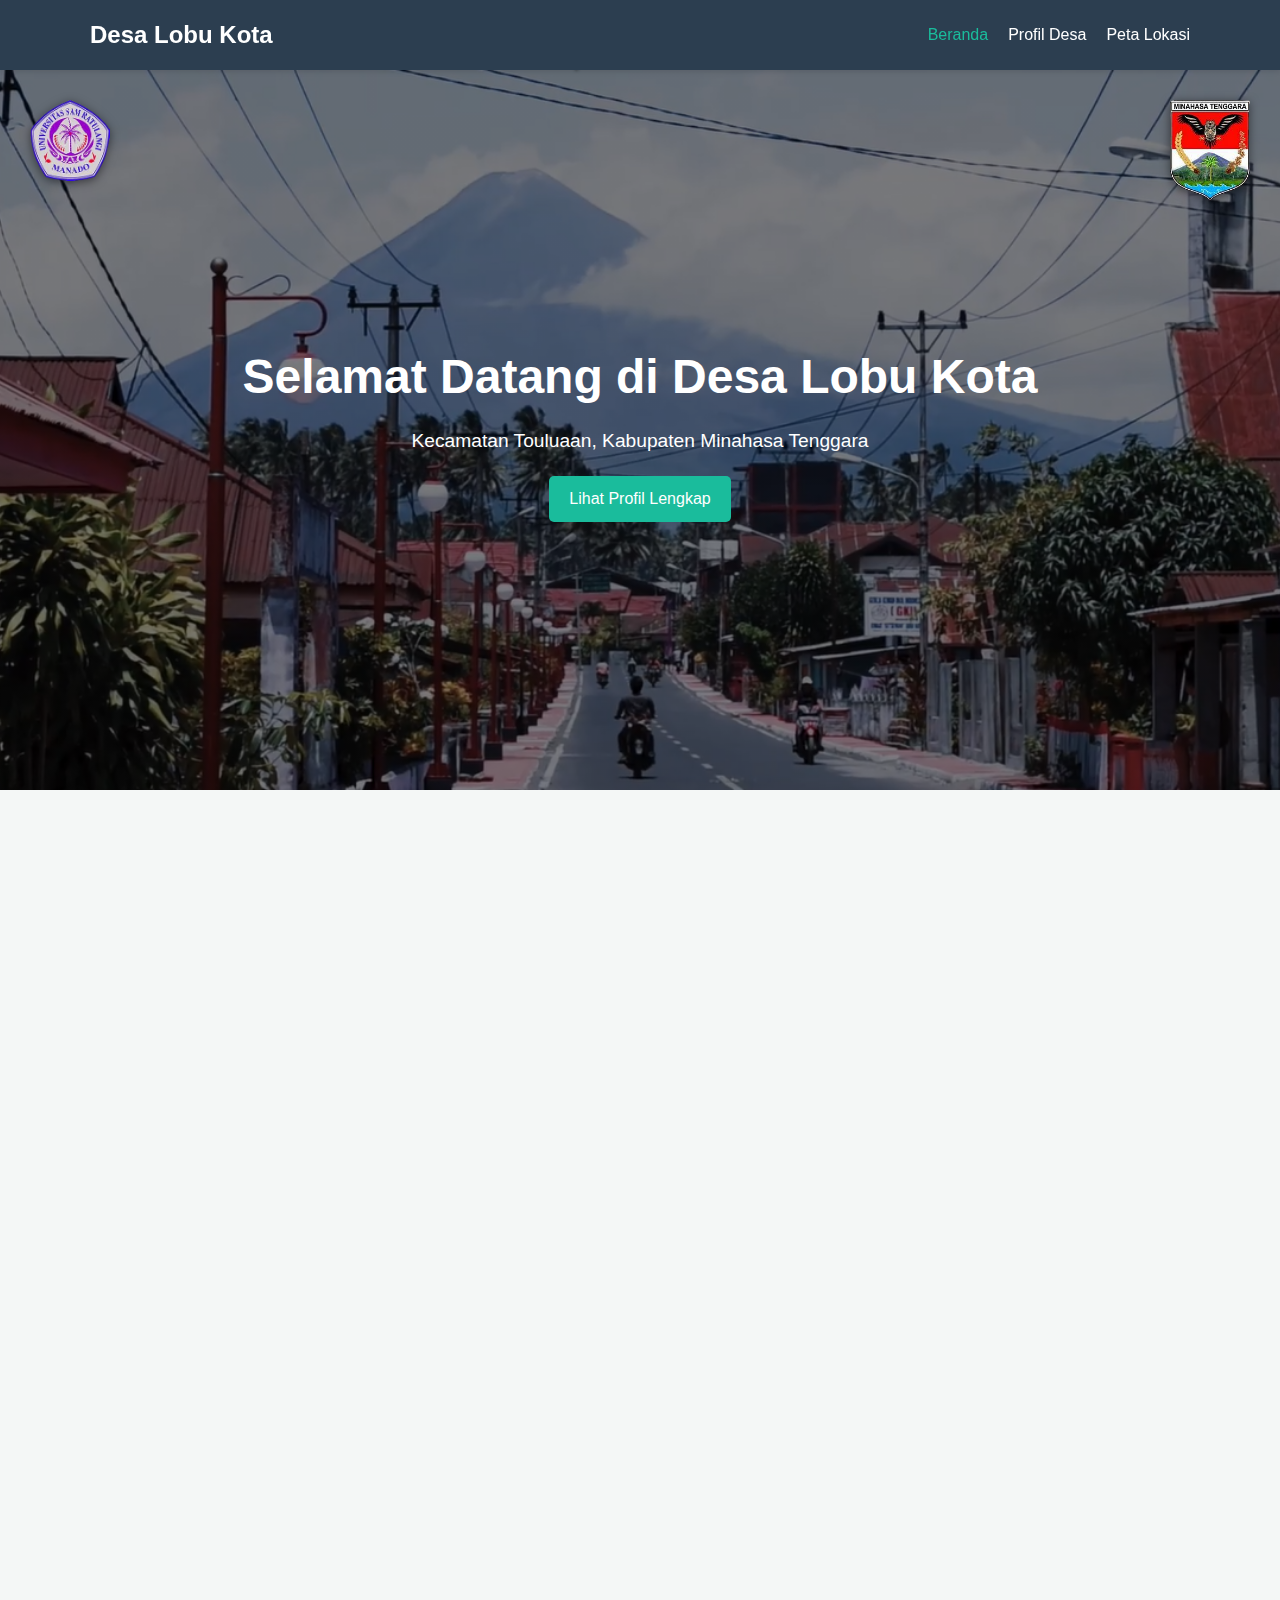
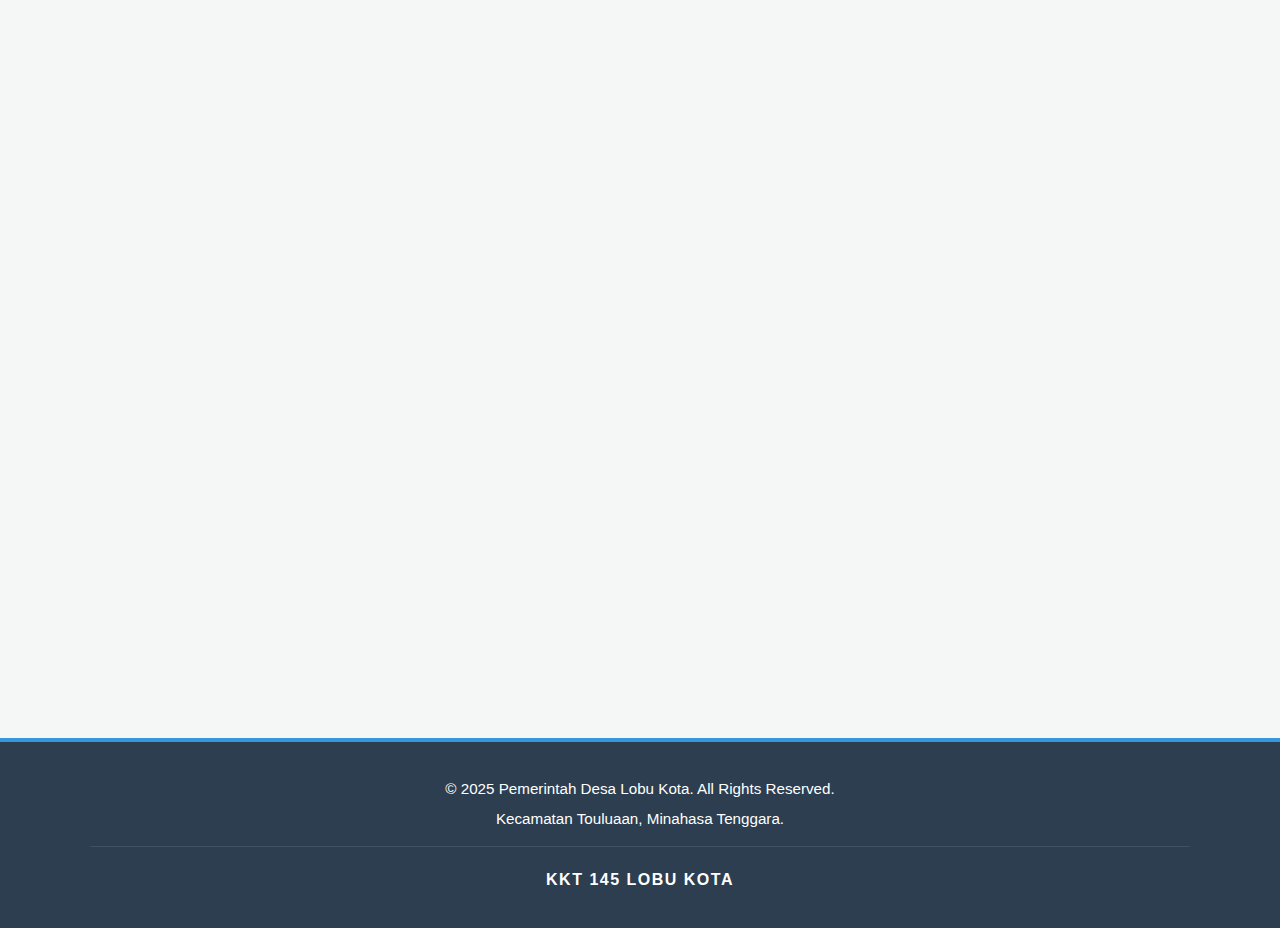
<file: index.html>
<!DOCTYPE html>
<html lang="id">
<head>
    <meta charset="UTF-8">
    <meta name="viewport" content="width=device-width, initial-scale=1.0">
    <title>Desa Lobu Kota - Website Resmi</title>
    <link rel="stylesheet" href="style.css">
    <link rel="stylesheet" href="https://cdnjs.cloudflare.com/ajax/libs/font-awesome/6.0.0/css/all.min.css">
</head>
<body>

    <nav class="navbar">
        <div class="container">
            <a href="index.html" class="logo">Desa Lobu Kota</a>
            <div class="menu-toggle" id="mobile-menu">
                <span class="bar"></span>
                <span class="bar"></span>
                <span class="bar"></span>
            </div>
            <ul class="nav-menu">
                <li><a href="index.html" class="active">Beranda</a></li>
                <li><a href="profil.html">Profil Desa</a></li>
                <li><a href="#lokasi">Peta Lokasi</a></li>
            </ul>
        </div>
    </nav>

    <header class="hero">
        <img src="logo-unsrat.png" alt="Logo Kiri" class="hero-logo logo-left">
        
        <img src="logo-mitra.png" alt="Logo Kanan" class="hero-logo logo-right">

        <div class="hero-content">
            <h1>Selamat Datang di Desa Lobu Kota</h1>
            <p>Kecamatan Touluaan, Kabupaten Minahasa Tenggara</p>
            <a href="profil.html" class="btn">Lihat Profil Lengkap</a>
        </div>
    </header>

    <main class="container">
        
        <section class="section-box reveal" id="video">
            <h2 class="section-title">Potensi Desa</h2>
            <p class="text-center">Saksikan keindahan dan potensi Desa Lobu Kota melalui video berikut.</p>
            <div class="video-container">
                <iframe width="560" height="315" src="https://www.youtube.com/embed/rz8YMwObfAQ" allowfullscreen></iframe>
            </div>
        </section>

        <section class="section-box reveal" id="lokasi">
            <h2 class="section-title">Lokasi Desa</h2>
            <p class="text-center">Desa Lobu Kota terletak di Kecamatan Touluaan, Kabupaten Minahasa Tenggara.</p>
            <div class="map-container">
                <iframe src="https://maps.google.com/maps?q=1.0564210501059557, 124.65051996434902&z=15&output=embed" width="600" height="450" style="border:0;" allowfullscreen="" loading="lazy"></iframe>
            </div>
        </section>

    </main>

    <footer>
    <div class="container footer-content">
        <p>© 2025 Pemerintah Desa Lobu Kota. All Rights Reserved.</p>
        <p>Kecamatan Touluaan, Minahasa Tenggara.</p>
        
        <div class="kkt-signature">
            <p>KKT 145 Lobu Kota</p>
        </div>
    </div>
</footer>

    <script src="script.js"></script>
</body>
</html>
</file>
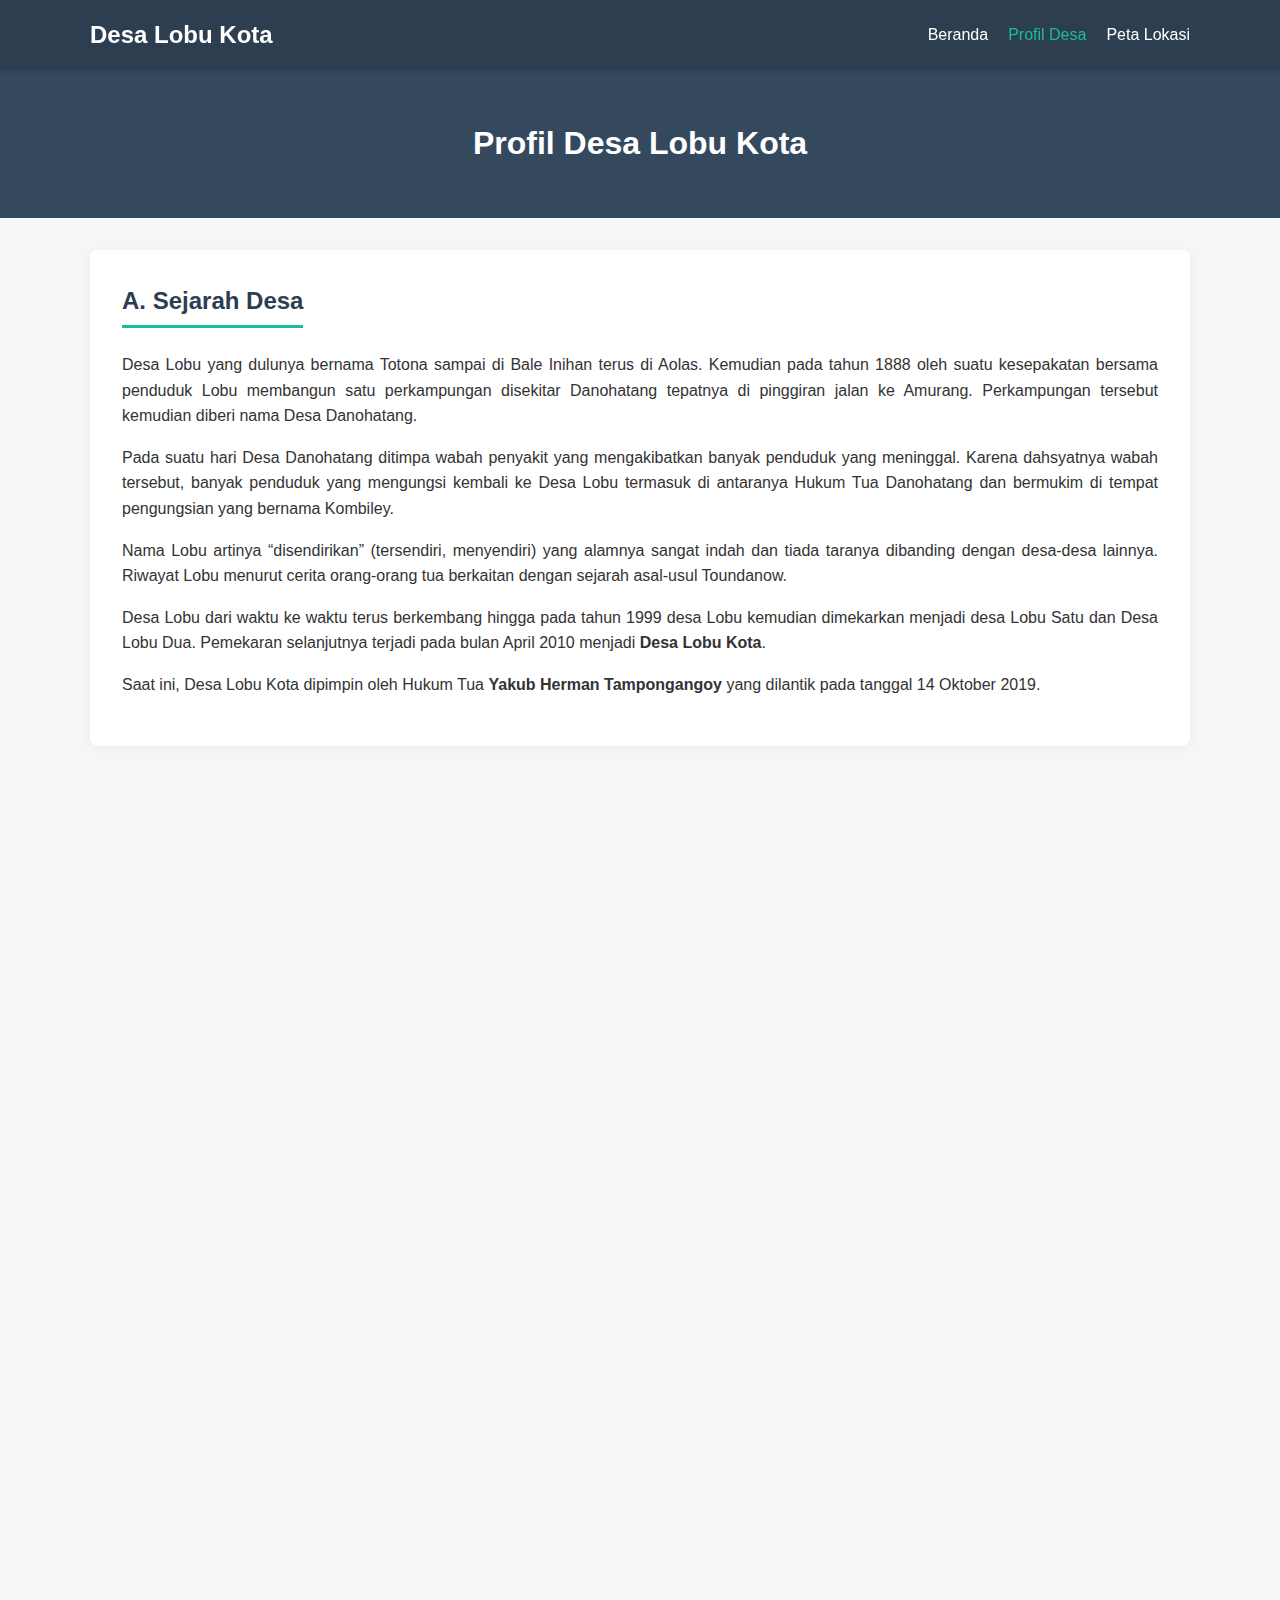
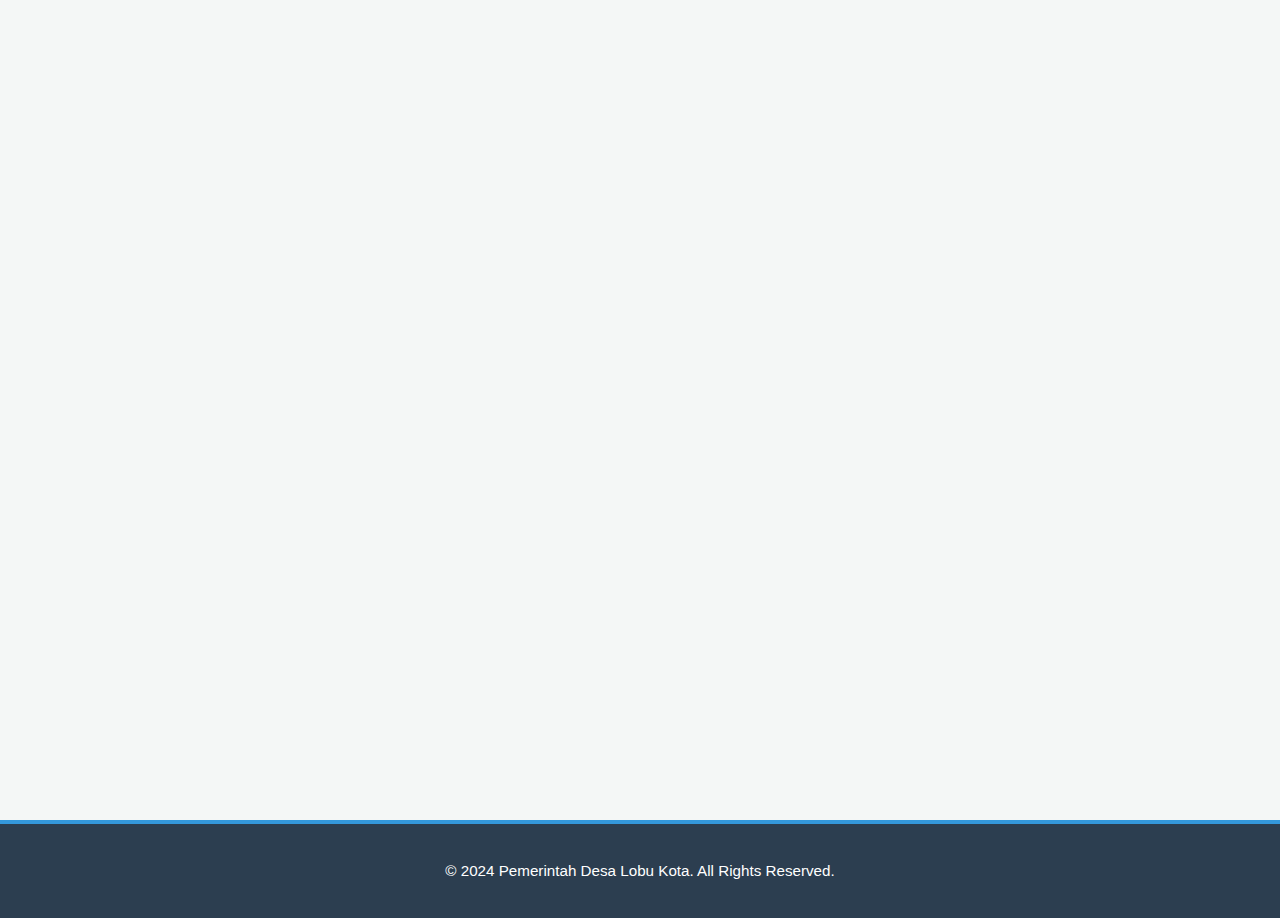
<file: profil.html>
<!DOCTYPE html>
<html lang="id">
<head>
    <meta charset="UTF-8">
    <meta name="viewport" content="width=device-width, initial-scale=1.0">
    <title>Profil Desa - Desa Lobu Kota</title>
    <link rel="stylesheet" href="style.css">
</head>
<body>

    <nav class="navbar">
        <div class="container">
            <a href="index.html" class="logo">Desa Lobu Kota</a>
            <div class="menu-toggle" id="mobile-menu">
                <span class="bar"></span>
                <span class="bar"></span>
                <span class="bar"></span>
            </div>
            <ul class="nav-menu">
                <li><a href="index.html">Beranda</a></li>
                <li><a href="profil.html" class="active">Profil Desa</a></li>
                <li><a href="index.html#lokasi">Peta Lokasi</a></li>
            </ul>
        </div>
    </nav>

    <header class="page-header">
        <div class="container">
            <h1>Profil Desa Lobu Kota</h1>
        </div>
    </header>

    <main class="container page-content">
        
        <article class="card reveal">
            <h2>A. Sejarah Desa</h2>
            <div class="content-text">
                <p>Desa Lobu yang dulunya bernama Totona sampai di Bale Inihan terus di Aolas. Kemudian pada tahun 1888 oleh suatu kesepakatan bersama penduduk Lobu membangun satu perkampungan disekitar Danohatang tepatnya di pinggiran jalan ke Amurang. Perkampungan tersebut kemudian diberi nama Desa Danohatang.</p>
                <p>Pada suatu hari Desa Danohatang ditimpa wabah penyakit yang mengakibatkan banyak penduduk yang meninggal. Karena dahsyatnya wabah tersebut, banyak penduduk yang mengungsi kembali ke Desa Lobu termasuk di antaranya Hukum Tua Danohatang dan bermukim di tempat pengungsian yang bernama Kombiley.</p>
                <p>Nama Lobu artinya “disendirikan” (tersendiri, menyendiri) yang alamnya sangat indah dan tiada taranya dibanding dengan desa-desa lainnya. Riwayat Lobu menurut cerita orang-orang tua berkaitan dengan sejarah asal-usul Toundanow.</p>
                <p>Desa Lobu dari waktu ke waktu terus berkembang hingga pada tahun 1999 desa Lobu kemudian dimekarkan menjadi desa Lobu Satu dan Desa Lobu Dua. Pemekaran selanjutnya terjadi pada bulan April 2010 menjadi <strong>Desa Lobu Kota</strong>.</p>
                <p>Saat ini, Desa Lobu Kota dipimpin oleh Hukum Tua <strong>Yakub Herman Tampongangoy</strong> yang dilantik pada tanggal 14 Oktober 2019.</p>
            </div>
        </article>

        <article class="card reveal">
            <h2>B. Kondisi Umum Desa</h2>
            
            <h3>1. Geografis & Batas Wilayah</h3>
            <p>Desa Lobu Kota memiliki luas wilayah <strong>362,5 Ha</strong> yang terdiri dari 4 Jaga. Terletak di antara 1,15° LU dan 125,45° BT dengan ketinggian ± 600 MDPL.</p>
            <table class="data-table">
                <tr>
                    <th>Arah</th>
                    <th>Perbatasan</th>
                </tr>
                <tr>
                    <td>Utara</td>
                    <td>Wilayah Desa Lobu</td>
                </tr>
                <tr>
                    <td>Selatan</td>
                    <td>Desa Lobu Satu</td>
                </tr>
                <tr>
                    <td>Barat</td>
                    <td>Toundanouw Satu</td>
                </tr>
                <tr>
                    <td>Timur</td>
                    <td>Wilayah Kepolisian Desa Lobu Atas</td>
                </tr>
            </table>

            <h3>2. Iklim & Keadaan Tanah</h3>
            <p>Suhu rata-rata antara 17-31°C. Keadaan tanah subur, sebagian besar lahan pertanian ditanami padi, tanaman pangan, hortikultura, dan sayuran. Desa ini juga merupakan pemasok kopra dan cap tikus.</p>
        </article>

        <article class="card reveal">
            <h2>C. Demografi & Ekonomi</h2>
            <div class="stats-grid">
                <div class="stat-box">
                    <h3>Total Penduduk</h3>
                    <p>601 Jiwa</p>
                </div>
                <div class="stat-box">
                    <h3>Laki-laki</h3>
                    <p>312 Jiwa</p>
                </div>
                <div class="stat-box">
                    <h3>Perempuan</h3>
                    <p>289 Jiwa</p>
                </div>
                <div class="stat-box">
                    <h3>Kepala Keluarga</h3>
                    <p>198 KK</p>
                </div>
            </div>
            <div class="content-text" style="margin-top: 20px;">
                <p><strong>Mata Pencaharian:</strong> Sebagian besar penduduk bermata pencaharian sebagai petani (Padi, Kelapa, Aren). Profesi lain meliputi PNS, karyawan swasta, pedagang, dan jasa pertukangan.</p>
                <p><strong>Sosial:</strong> Hubungan sosial dinamis dan saling ketergantungan. Gotong royong masih kuat dalam acara keagamaan maupun pembangunan desa.</p>
            </div>
        </article>

        <article class="card reveal">
            <h2>D. Pemerintahan Desa</h2>
            <p>Penyelenggaraan Pemerintahan Desa dipimpin oleh Hukum Tua dibantu oleh Perangkat Desa.</p>
            
            <div class="gov-structure">
                <h3>Perangkat Desa</h3>
                <ul>
                    <li><strong>Sekretaris Desa:</strong> 1 Orang</li>
                    <li><strong>Kepala Urusan:</strong> 3 Orang</li>
                    <li><strong>Kepala Seksi:</strong> 3 Orang</li>
                    <li><strong>Kepala Jaga:</strong> 4 Orang</li>
                </ul>

                <h3>Badan Permusyawaratan Desa (BPD)</h3>
                <ul>
                    <li><strong>Ketua (Merangkap Anggota):</strong> 1 Orang</li>
                    <li><strong>Wakil Ketua (Merangkap Anggota):</strong> 1 Orang</li>
                    <li><strong>Sekretaris (Merangkap Anggota):</strong> 1 Orang</li>
                    <li><strong>Anggota:</strong> 2 Orang</li>
                </ul>
            </div>
        </article>
        

    </main>

    <footer>
        <div class="container footer-content">
            <p>&copy; 2024 Pemerintah Desa Lobu Kota. All Rights Reserved.</p>
        </div>
    </footer>

    <script src="script.js"></script>
</body>
</html>
</file>
<file: style.css>
/* Reset CSS */
* {
    margin: 0;
    padding: 0;
    box-sizing: border-box;
}

body {
    font-family: 'Segoe UI', Tahoma, Geneva, Verdana, sans-serif;
    line-height: 1.6;
    color: #333;
    background-color: #f4f7f6;
}

.container {
    width: 90%;
    max-width: 1100px;
    margin: 0 auto;
}

/* Navbar */
.navbar {
    background-color: #2c3e50;
    color: white;
    padding: 1rem 0;
    position: sticky;
    top: 0;
    z-index: 1000;
    box-shadow: 0 2px 5px rgba(0,0,0,0.1);
}

.navbar .container {
    display: flex;
    justify-content: space-between;
    align-items: center;
}

.logo {
    font-size: 1.5rem;
    font-weight: bold;
    color: white;
    text-decoration: none;
}

.nav-menu {
    display: flex;
    list-style: none;
}

.nav-menu li {
    margin-left: 20px;
}

.nav-menu a {
    color: white;
    text-decoration: none;
    font-weight: 500;
    transition: color 0.3s;
}

.nav-menu a:hover, .nav-menu a.active {
    color: #1abc9c;
}

/* Mobile Menu Toggle */
.menu-toggle {
    display: none;
    flex-direction: column;
    cursor: pointer;
}

.bar {
    height: 3px;
    width: 25px;
    background-color: white;
    margin: 3px 0;
    transition: 0.4s;
}

/* Hero Section */
/* --- Update Bagian Hero --- */
.hero {
    /* Posisi relative penting agar logo (absolute) bisa diatur posisinya di dalam kotak ini */
    position: relative; 
    
    /* GANTI 'nama-foto-desa.jpg' dengan nama file foto desa Anda */
    /* linear-gradient berfungsi memberi lapisan gelap agar tulisan tetap terbaca */
    background: linear-gradient(rgba(0, 0, 0, 0.6), rgba(0, 0, 0, 0.6)), url('nama-foto-desa.jpg');
    
    background-size: cover; /* Agar gambar memenuhi layar */
    background-position: center;
    background-repeat: no-repeat;
    
    height: 100vh; /* Menggunakan 100% tinggi layar (Full Screen) */
    display: flex;
    justify-content: center;
    align-items: center;
    text-align: center;
    color: white;
}

/* --- Tambahan untuk Logo Kiri & Kanan --- */
.hero-logo {
    position: absolute; /* Posisi bebas mengikuti kotak hero */
    top: 30px; /* Jarak dari atas */
    width: 80px; /* Ukuran lebar logo (sesuaikan keinginan) */
    height: auto; /* Tinggi otomatis proporsional */
    z-index: 10; /* Agar logo ada di atas background */
    filter: drop-shadow(0 2px 5px rgba(0,0,0,0.5)); /* Efek bayangan pada logo agar jelas */
}

.logo-left {
    left: 30px; /* Jarak dari kiri */
}

.logo-right {
    right: 30px; /* Jarak dari kanan */
}

/* Penyesuaian agar logo tidak terlalu besar di HP */
@media (max-width: 768px) {
    .hero-logo {
        width: 50px; /* Ukuran lebih kecil di HP */
        top: 20px;
    }
    .logo-left { left: 20px; }
    .logo-right { right: 20px; }
    
    .hero {
        height: 80vh; /* Tinggi hero sedikit dikurangi di HP */
    }
}
.hero {
    background: linear-gradient(rgba(0,0,0,0.5), rgba(0,0,0,0.5)), url('pov-desa.png'); /* Gambar Placeholder */
    background-size: cover;
    background-position: center;
    height: 80vh;
    display: flex;
    justify-content: center;
    align-items: center;
    text-align: center;
    color: white;
}

.hero h1 {
    font-size: 3rem;
    margin-bottom: 10px;
}

.hero p {
    font-size: 1.2rem;
    margin-bottom: 20px;
}

.btn {
    display: inline-block;
    background: #1abc9c;
    color: white;
    padding: 10px 20px;
    text-decoration: none;
    border-radius: 5px;
    transition: background 0.3s;
}

.btn:hover {
    background: #16a085;
}

/* Page Header (Untuk Halaman Profil) */
.page-header {
    background-color: #34495e;
    color: white;
    padding: 3rem 0;
    text-align: center;
    margin-bottom: 2rem;
}

/* Content Layout */
.section-box {
    padding: 3rem 0;
    margin-bottom: 2rem;
}

.section-title {
    text-align: center;
    margin-bottom: 1.5rem;
    color: #2c3e50;
    font-size: 2rem;
}

.text-center {
    text-align: center;
    margin-bottom: 2rem;
}

/* Cards for Content */
.card {
    background: white;
    padding: 2rem;
    margin-bottom: 2rem;
    border-radius: 8px;
    box-shadow: 0 2px 10px rgba(0,0,0,0.05);
}

.card h2 {
    border-bottom: 3px solid #1abc9c;
    display: inline-block;
    margin-bottom: 1.5rem;
    padding-bottom: 5px;
    color: #2c3e50;
}

.card h3 {
    margin-top: 1.5rem;
    margin-bottom: 0.5rem;
    color: #34495e;
}

.content-text p {
    margin-bottom: 1rem;
    text-align: justify;
}

/* Tables */
.data-table {
    width: 100%;
    border-collapse: collapse;
    margin-top: 1rem;
}

.data-table th, .data-table td {
    border: 1px solid #ddd;
    padding: 12px;
    text-align: left;
}

.data-table th {
    background-color: #2c3e50;
    color: white;
}

.data-table tr:nth-child(even) {
    background-color: #f2f2f2;
}

/* Stats Grid */
.stats-grid {
    display: grid;
    grid-template-columns: repeat(auto-fit, minmax(200px, 1fr));
    gap: 1.5rem;
    text-align: center;
    margin-top: 1rem;
}

.stat-box {
    background: #ecf0f1;
    padding: 1.5rem;
    border-radius: 8px;
    border-bottom: 4px solid #1abc9c;
}

.stat-box h3 {
    font-size: 1rem;
    margin-bottom: 0.5rem;
}

.stat-box p {
    font-size: 1.5rem;
    font-weight: bold;
    color: #2c3e50;
}

/* Video & Map Responsive Wrappers */
.video-container {
    position: relative;
    padding-bottom: 56.25%; /* 16:9 ratio */
    height: 0;
    overflow: hidden;
    max-width: 100%;
    border-radius: 8px;
    box-shadow: 0 4px 15px rgba(0,0,0,0.1);
}

.video-container iframe {
    position: absolute;
    top: 0;
    left: 0;
    width: 100%;
    height: 100%;
}

.map-container iframe {
    width: 100%;
    height: 400px;
    border-radius: 8px;
    box-shadow: 0 4px 15px rgba(0,0,0,0.1);
}

/* Footer */
footer {
    background-color: #2c3e50;
    color: white;
    text-align: center;
    padding: 2rem 0;
    margin-top: 2rem;
}
/* Styling Utama Footer */
footer {
    background-color: #2c3e50; /* Warna biru gelap / abu-abu tua */
    color: #ffffff;
    padding: 30px 0;
    text-align: center;
    border-top: 4px solid #3498db; /* Garis aksen biru di atas footer */
}

.footer-content p {
    margin: 5px 0;
    font-size: 0.95rem;
}

/* --- UPDATE BAGIAN FOOTER KKT --- */

/* 1. Mendefinisikan Animasi "Glow" (Bersinar) */
@keyframes kktGlowEffect {
    0%, 100% {
        /* Keadaan normal: warna emas standar, bayangan (glow) redup */
        color: #f1c40f; 
        text-shadow: 0 0 4px rgba(241, 196, 15, 0.3);
        transform: scale(1); /* Ukuran normal */
    }
    50% {
        /* Keadaan tengah animasi: warna sedikit lebih terang, glow lebih kuat, sedikit membesar */
        color: #ffeb99; /* Emas yang lebih muda/terang */
        text-shadow: 0 0 15px rgba(241, 196, 15, 0.8), 0 0 25px rgba(241, 196, 15, 0.4);
        transform: scale(1.02); /* Membesar 2% saja agar halus */
    }
}

/* Styling Container KKT */
.kkt-signature {
    margin-top: 15px;
    padding-top: 15px;
    border-top: 1px solid rgba(255, 255, 255, 0.1);
}

/* 2. Menerapkan Style dan Animasi ke Teks KKT */
.kkt-signature p {
    font-weight: bold;
    font-size: 1rem;
    text-transform: uppercase;
    letter-spacing: 1.5px; /* Menambah sedikit jarak antar huruf */
    display: inline-block; /* Diperlukan agar transform: scale berfungsi mulus */
    
    /* Menerapkan animasi yang dibuat di atas */
    /* Nama animasi | Durasi | Tipe perulangan | Kecepatan */
    animation: kktGlowEffect 3s infinite ease-in-out;
}
/* Responsive Mobile */
@media (max-width: 768px) {
    .menu-toggle {
        display: flex;
    }

    .nav-menu {
        display: none;
        flex-direction: column;
        width: 100%;
        text-align: center;
        position: absolute;
        top: 60px;
        left: 0;
        background-color: #2c3e50;
    }

    .nav-menu.active {
        display: flex;
    }

    .nav-menu li {
        margin: 15px 0;
    }

    .hero h1 {
        font-size: 2rem;
    }
}

/* --- TAMBAHAN ANIMASI & TRANSISI ELEGAN --- */

/* 1. Animasi Hover (Saat mouse diarahkan) */
.btn, .nav-menu a {
    transition: all 0.3s ease;
}

/* Efek kartu/kotak terangkat sedikit saat di-hover */
.card, .stat-box, .video-container, .map-container {
    transition: transform 0.4s cubic-bezier(0.175, 0.885, 0.32, 1.275), box-shadow 0.4s ease;
}

.card:hover, .stat-box:hover {
    transform: translateY(-10px); /* Bergerak ke atas sedikit */
    box-shadow: 0 15px 30px rgba(0,0,0,0.1); /* Bayangan makin lembut */
}

/* 2. Class untuk Animasi Scroll (Awalnya tersembunyi) */
.reveal {
    opacity: 0;
    transform: translateY(50px); /* Posisi awal di bawah */
    transition: all 1s ease-out; /* Durasi animasi 1 detik */
}

/* Class ini akan ditambahkan otomatis oleh Javascript saat elemen terlihat */
.reveal.active {
    opacity: 1;
    transform: translateY(0); /* Kembali ke posisi normal */
}

/* Variasi: Muncul dari kiri */
.reveal-left {
    opacity: 0;
    transform: translateX(-50px);
    transition: all 1s ease-out;
}
.reveal-left.active {
    opacity: 1;
    transform: translateX(0);
}

/* Variasi: Muncul dari kanan */
.reveal-right {
    opacity: 0;
    transform: translateX(50px);
    transition: all 1s ease-out;
}
.reveal-right.active {
    opacity: 1;
    transform: translateX(0);
}
</file>
